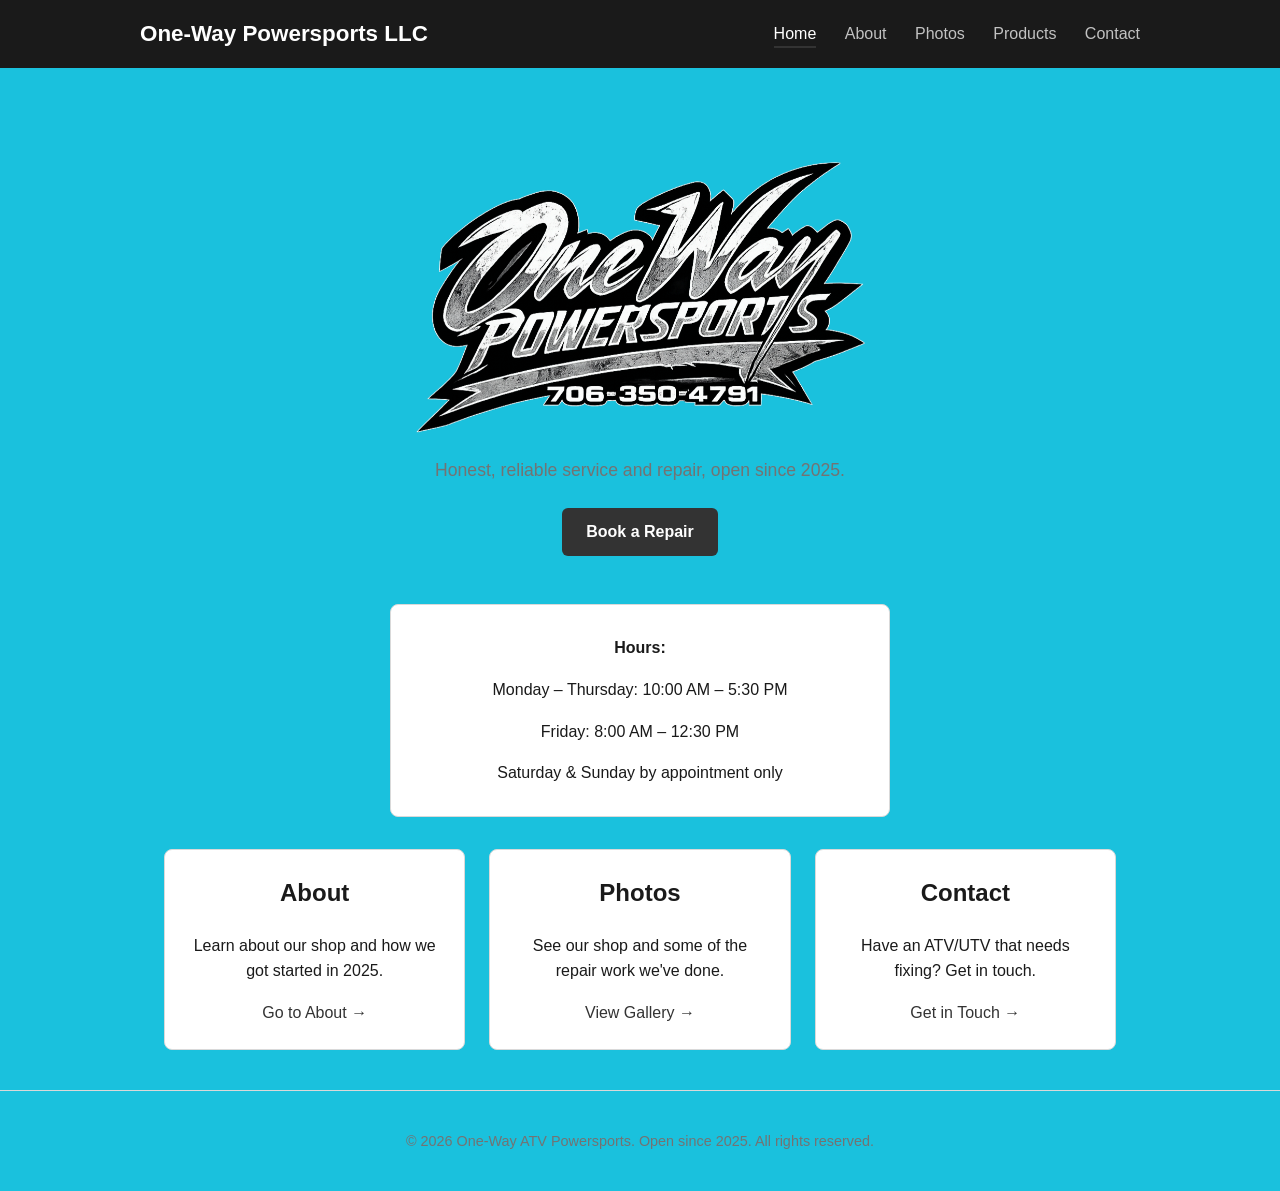
<file: index.html>
<!DOCTYPE html>
<html lang="en">
<head>
  <meta charset="UTF-8">
  <meta name="viewport" content="width=device-width, initial-scale=1.0">
  <title>Home | One-Way Powersports</title>
  <link rel="stylesheet" href="style.css">
  <style>
    .hero-logo {
      display: block;
      max-width: 480px;
      width: 90%;
      height: auto;
      margin: 0 auto 1rem;
    }
  </style>
</head>
<body>

  <header class="site-header">
    <div class="nav-wrap">
      <a href="index.html" class="brand">One-Way Powersports LLC</a>
      <nav class="nav-links">
        <a href="index.html" class="active">Home</a>
        <a href="about.html">About</a>
        <a href="photos.html">Photos</a>
        <a href="contracts.html">Products</a>
        <a href="contact.html">Contact</a>
      </nav>
    </div>
  </header>

  <main class="content">
    <section class="hero">
      <img src="oneway_logo.png" alt="One-Way Powersports" class="hero-logo">
      <p>Honest, reliable service and repair, open since 2025.</p>
      <a href="contact.html" class="btn">Book a Repair</a>
    </section>

    <section class="hours-banner">
      <p><strong>Hours:</strong></p>
      <p>Monday &ndash; Thursday: 10:00 AM &ndash; 5:30 PM</p>
      <p>Friday: 8:00 AM &ndash; 12:30 PM</p>
      <p>Saturday &amp; Sunday by appointment only</p>
    </section>

    <section class="highlights">
      <div class="card">
        <h2>About</h2>
        <p>Learn about our shop and how we got started in 2025.</p>
        <a href="about.html">Go to About &rarr;</a>
      </div>
      <div class="card">
        <h2>Photos</h2>
        <p>See our shop and some of the repair work we've done.</p>
        <a href="photos.html">View Gallery &rarr;</a>
      </div>
      <div class="card">
        <h2>Contact</h2>
        <p>Have an ATV/UTV that needs fixing? Get in touch.</p>
        <a href="contact.html">Get in Touch &rarr;</a>
      </div>
    </section>
  </main>

  <footer class="site-footer">
    <p>&copy; 2026 One-Way ATV Powersports. Open since 2025. All rights reserved.</p>
  </footer>

</body>
</html>
</file>
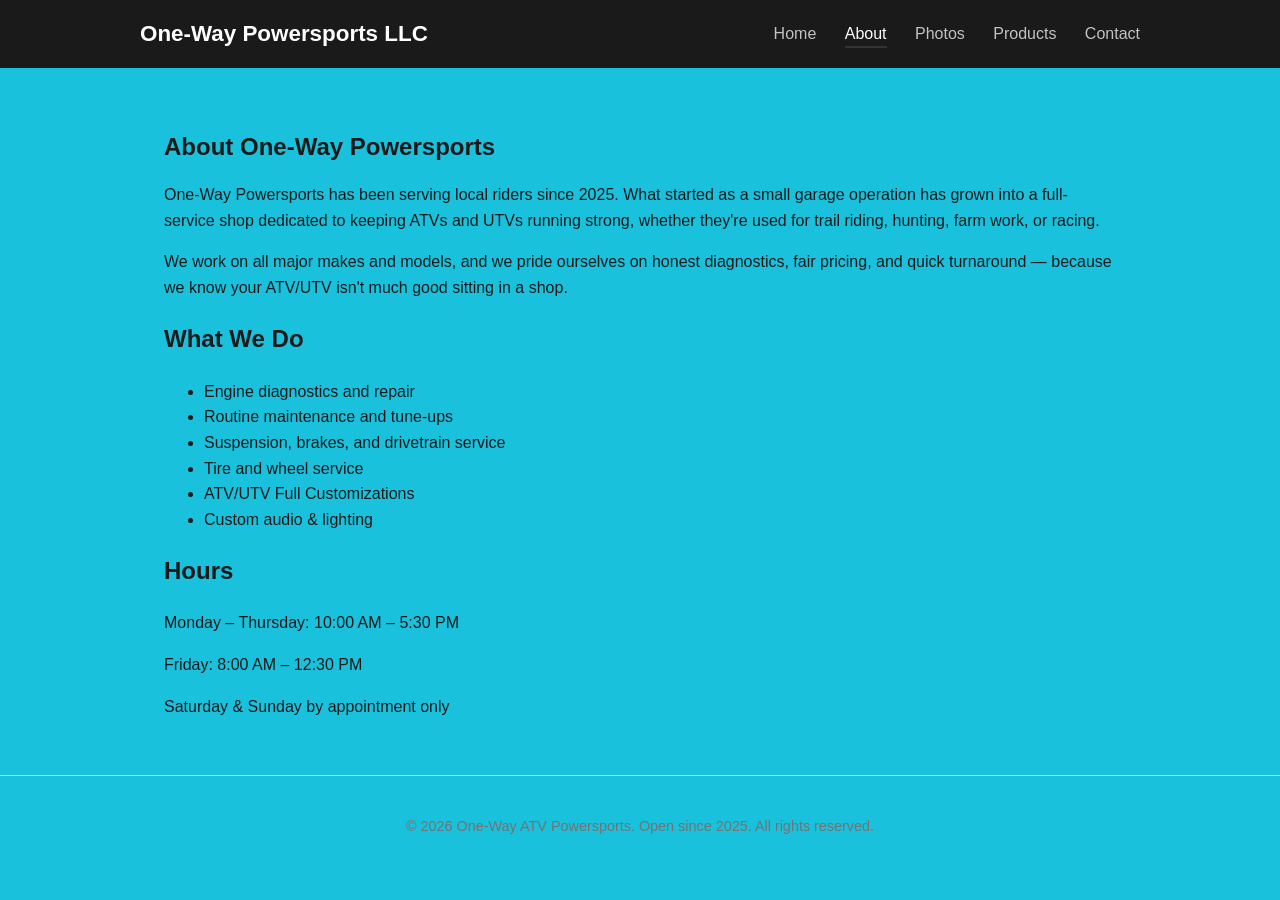
<file: about.html>
<!DOCTYPE html>
<html lang="en">
<head>
  <meta charset="UTF-8">
  <meta name="viewport" content="width=device-width, initial-scale=1.0">
  <title>About | One-Way Powersports</title>
  <link rel="stylesheet" href="style.css">
</head>
<body>

  <header class="site-header">
    <div class="nav-wrap">
      <a href="index.html" class="brand">One-Way Powersports LLC</a>
      <nav class="nav-links">
        <a href="index.html">Home</a>
        <a href="about.html" class="active">About</a>
        <a href="photos.html">Photos</a>
        <a href="contracts.html">Products</a>
        <a href="contact.html">Contact</a>
      </nav>
    </div>
  </header>

  <main class="content">
    <section class="page-section">
      <h1>About One-Way Powersports</h1>
      <p>
        One-Way Powersports has been serving local riders since 2025. What
        started as a small garage operation has grown into a full-service
        shop dedicated to keeping ATVs and UTVs running strong, whether they're used
        for trail riding, hunting, farm work, or racing.
      </p>
      <p>
        We work on all major makes and models, and we pride ourselves on
        honest diagnostics, fair pricing, and quick turnaround — because we
        know your ATV/UTV isn't much good sitting in a shop.
      </p>

      <h2>What We Do</h2>
      <ul>
        <li>Engine diagnostics and repair</li>
        <li>Routine maintenance and tune-ups</li>
        <li>Suspension, brakes, and drivetrain service</li>
        <li>Tire and wheel service</li>
        <li>ATV/UTV Full Customizations</li>
        <li>Custom audio &amp; lighting</li>
      </ul>

      <h2>Hours</h2>
      <p>Monday &ndash; Thursday: 10:00 AM &ndash; 5:30 PM</p>
      <p>Friday: 8:00 AM &ndash; 12:30 PM</p>
      <p>Saturday &amp; Sunday by appointment only</p>
    </section>
  </main>

  <footer class="site-footer">
    <p>&copy; 2026 One-Way ATV Powersports. Open since 2025. All rights reserved.</p>
  </footer>

</body>
</html>
</file>
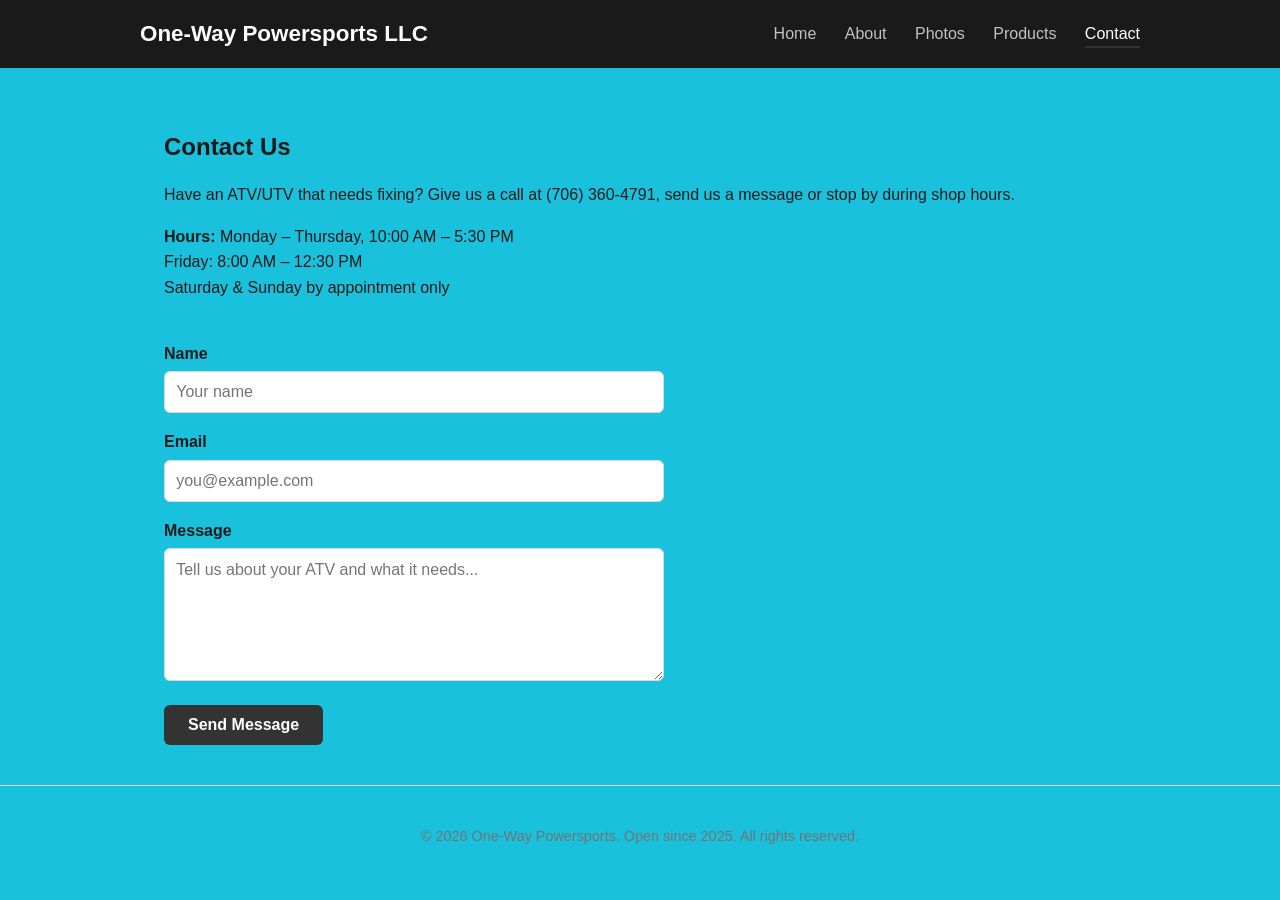
<file: contact.html>
<!DOCTYPE html>
<html lang="en">
<head>
  <meta charset="UTF-8">
  <meta name="viewport" content="width=device-width, initial-scale=1.0">
  <title>Contact | One-Way Powersports</title>
  <link rel="stylesheet" href="style.css">
</head>
<body>

  <header class="site-header">
    <div class="nav-wrap">
      <a href="index.html" class="brand">One-Way Powersports LLC</a>
      <nav class="nav-links">
        <a href="index.html">Home</a>
        <a href="about.html">About</a>
        <a href="photos.html">Photos</a>
        <a href="contracts.html">Products</a>
        <a href="contact.html" class="active">Contact</a>
      </nav>
    </div>
  </header>

  <main class="content">
    <section class="page-section">
      <h1>Contact Us</h1>
      <p>Have an ATV/UTV that needs fixing? Give us a call at (706) 360-4791, send us a message or stop by during shop hours.</p>

      <p><strong>Hours:</strong> Monday &ndash; Thursday, 10:00 AM &ndash; 5:30 PM<br>
      Friday: 8:00 AM &ndash; 12:30 PM<br>
      Saturday &amp; Sunday by appointment only</p>

      <div class="flash-container">
        <div id="flash-success" class="flash flash-success">Thanks for your message! We'll get back to you soon.</div>
        <div id="flash-error" class="flash flash-error">Please fill out all fields before sending.</div>
      </div>

      <form class="contact-form" id="contact-form" method="POST" action="/submit">
        <label for="name">Name</label>
        <input type="text" id="name" name="name" placeholder="Your name" required>

        <label for="email">Email</label>
        <input type="email" id="email" name="email" placeholder="you@example.com" required>

        <label for="message">Message</label>
        <textarea id="message" name="message" rows="6" placeholder="Tell us about your ATV and what it needs..." required></textarea>

        <button type="submit" class="btn">Send Message</button>
      </form>
    </section>
  </main>

  <footer class="site-footer">
    <p>&copy; 2026 One-Way Powersports. Open since 2025. All rights reserved.</p>
  </footer>

  <script>
    // Show a flash message based on ?status=success or ?status=error in the URL.
    // (app.py redirects here with that query parameter after handling the form.)
    const params = new URLSearchParams(window.location.search);
    const status = params.get('status');
    if (status === 'success') {
      document.getElementById('flash-success').classList.add('show');
    } else if (status === 'error') {
      document.getElementById('flash-error').classList.add('show');
    }
  </script>

</body>
</html>
</file>
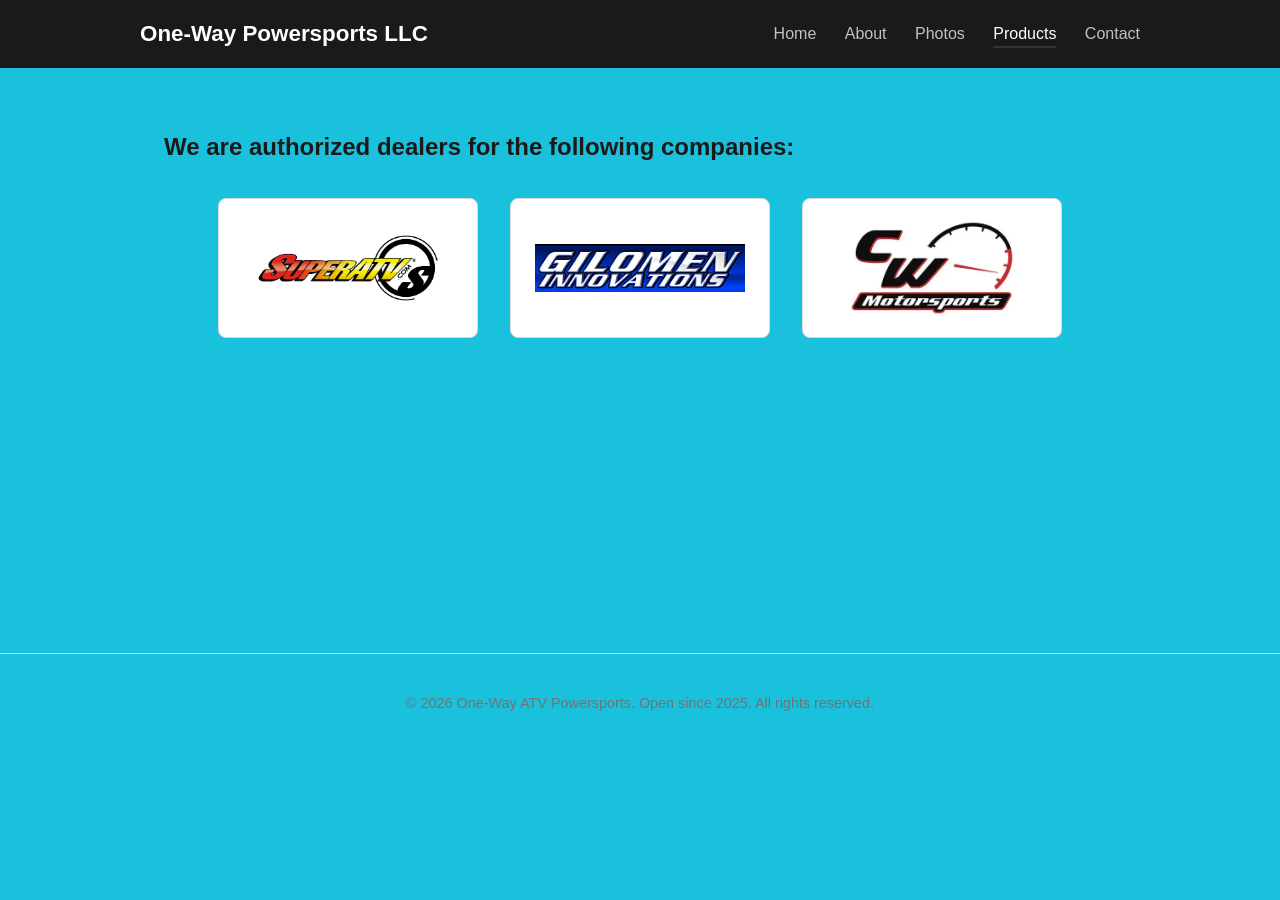
<file: contracts.html>
<!DOCTYPE html>
<html lang="en">
<head>
  <meta charset="UTF-8">
  <meta name="viewport" content="width=device-width, initial-scale=1.0">
  <title>Contracts | One-Way Powersports LLC</title>
  <link rel="stylesheet" href="style.css">
</head>
<body>
  <header class="site-header">
    <div class="nav-wrap">
      <a href="index.html" class="brand">One-Way Powersports LLC</a>
      <nav class="nav-links">
        <a href="index.html">Home</a>
        <a href="about.html">About</a>
        <a href="photos.html">Photos</a>
        <a href="contracts.html" class="active">Products</a>
        <a href="contact.html">Contact</a>
      </nav>
    </div>
  </header>
  <main class="content">
    <section class="page-section">
      <h1>We are authorized dealers for the following companies:</h1>
      <ul class="dealer-list">
        <li>
          <img src="superatv_logo.webp" alt="SuperATV logo" class="dealer-logo">
        </li>
        <li>
          <img src="gilomen_logo.png" alt="Gilomen Innovations logo" class="dealer-logo">
        </li>
        <li>
          <img src="cw_motorsports_logo.webp" alt="CW Motorsports logo" class="dealer-logo">
        </li>
      </ul>
    </section>
  </main>
  <footer class="site-footer">
    <p>&copy; 2026 One-Way ATV Powersports. Open since 2025. All rights reserved.</p>
  </footer>
</body>
</html>
</file>
<file: style.css>
/* ---------- Base ---------- */
:root {
  --primary: #1a1a1a;
  --accent: #333333;
  --accent-dark: #000000;
  --bg: #1AC1DD;
  --text: #1a1a1a;
  --muted: #737373;
  --card-bg: #ffffff;
  --border: #d9d9d9;
}
 
* {
  box-sizing: border-box;
}
 
body {
  margin: 0;
  font-family: 'Segoe UI', Helvetica, Arial, sans-serif;
  background: var(--bg);
  color: var(--text);
  line-height: 1.6;
}
 
a {
  color: var(--accent);
  text-decoration: none;
}
 
a:hover {
  color: var(--accent-dark);
}
 
/* ---------- Header / Nav ---------- */
.site-header {
  background: var(--primary);
  padding: 0 1.5rem;
}
 
.nav-wrap {
  max-width: 1000px;
  margin: 0 auto;
  display: flex;
  align-items: center;
  justify-content: space-between;
  padding: 1rem 0;
}
 
.brand {
  color: #ffffff;
  font-size: 1.4rem;
  font-weight: bold;
}
 
.brand:hover {
  color: #ffffff;
  opacity: 0.85;
}
 
.nav-links a {
  color: #c2c2c2;
  margin-left: 1.5rem;
  font-weight: 500;
  padding-bottom: 4px;
  border-bottom: 2px solid transparent;
}
 
.nav-links a:hover,
.nav-links a.active {
  color: #ffffff;
  border-bottom: 2px solid var(--accent);
}
 
/* ---------- Layout ---------- */
.content {
  max-width: 1000px;
  margin: 0 auto;
  padding: 2.5rem 1.5rem;
  min-height: 65vh;
}
 
.site-footer {
  text-align: center;
  padding: 1.5rem;
  color: var(--muted);
  font-size: 0.9rem;
  border-top: 1px solid var(--border);
}
 
/* ---------- Hero (Home) ---------- */
.hero {
  text-align: center;
  padding: 3rem 1rem;
}
 
.hero h1 {
  font-size: 2.4rem;
  margin-bottom: 0.5rem;
}
 
.hero p {
  color: var(--muted);
  font-size: 1.1rem;
  margin-bottom: 1.5rem;
}
 
.btn {
  display: inline-block;
  background: var(--accent);
  color: #ffffff;
  padding: 0.7rem 1.5rem;
  border-radius: 6px;
  font-weight: 600;
  border: none;
  cursor: pointer;
  font-size: 1rem;
}
 
.btn:hover {
  background: var(--accent-dark);
  color: #ffffff;
}
 
/* ---------- Hours banner ---------- */
.hours-banner {
  text-align: center;
  background: var(--card-bg);
  border: 1px solid var(--border);
  border-radius: 8px;
  padding: 0.9rem 1rem;
  max-width: 500px;
  margin: 0 auto 2rem;
  color: var(--text);
}
 
/* ---------- Cards ---------- */
.highlights {
  display: grid;
  grid-template-columns: repeat(auto-fit, minmax(220px, 1fr));
  gap: 1.5rem;
  margin-top: 2rem;
}
 
.card {
  background: var(--card-bg);
  border: 1px solid var(--border);
  border-radius: 8px;
  padding: 1.5rem;
  text-align: center;
}
 
.card h2 {
  margin-top: 0;
}
 
/* ---------- Generic page section ---------- */
.page-section h1 {
  margin-bottom: 1rem;
}
 
.page-section code {
  background: #ececec;
  padding: 0.15rem 0.4rem;
  border-radius: 4px;
  font-size: 0.9em;
}
 
/* ---------- Dealer Logos ---------- */
.dealer-list {
  list-style: none;
  display: flex;
  flex-wrap: wrap;
  align-items: center;
  justify-content: center;
  gap: 2rem;
  margin: 2rem 0 0;
  padding: 0;
}
 
.dealer-list li {
  background: var(--card-bg);
  border: 1px solid var(--border);
  border-radius: 8px;
  padding: 1rem 1.5rem;
  display: flex;
  align-items: center;
  justify-content: center;
  width: 260px;
  height: 140px;
}
 
.dealer-logo {
  max-width: 100%;
  max-height: 100%;
  width: auto;
  height: auto;
  object-fit: contain;
}
 
/* ---------- Gallery ---------- */
.gallery {
  display: grid;
  grid-template-columns: repeat(3, 1fr);
  gap: 1.5rem;
  margin-top: 2rem;
}
 
.gallery-item {
  text-align: center;
  min-width: 0;
}
 
.gallery-photo {
  width: 100%;
  max-width: 100%;
  aspect-ratio: 1 / 1;
  object-fit: cover;
  border-radius: 8px;
  display: block;
  cursor: pointer;
  transition: opacity 0.2s ease;
}
 
.gallery-photo:hover {
  opacity: 0.85;
}
 
/* ---------- Lightbox ---------- */
.lightbox {
  display: none;
  position: fixed;
  top: 0;
  left: 0;
  width: 100%;
  height: 100%;
  background: rgba(0, 0, 0, 0.9);
  z-index: 1000;
  align-items: center;
  justify-content: center;
  padding: 2rem;
  cursor: zoom-out;
}
 
.lightbox.show {
  display: flex;
}
 
.lightbox img {
  max-width: 100%;
  max-height: 100%;
  border-radius: 8px;
  box-shadow: 0 10px 40px rgba(0, 0, 0, 0.5);
}
 
.lightbox-close {
  position: fixed;
  top: 1.2rem;
  right: 1.8rem;
  color: #ffffff;
  font-size: 2.5rem;
  font-weight: bold;
  line-height: 1;
  cursor: pointer;
  z-index: 1001;
}
 
.lightbox-close:hover {
  color: #cccccc;
}
 
.placeholder-photo {
  aspect-ratio: 1 / 1;
  border-radius: 8px;
  background: linear-gradient(135deg, var(--accent), var(--primary));
  color: #ffffff;
  display: flex;
  align-items: center;
  justify-content: center;
  font-size: 2rem;
  font-weight: bold;
}
 
.caption {
  margin-top: 0.5rem;
  color: var(--muted);
}
 
/* ---------- Contact Form ---------- */
.contact-form {
  display: flex;
  flex-direction: column;
  max-width: 500px;
  margin-top: 1.5rem;
}
 
.contact-form label {
  font-weight: 600;
  margin-top: 1rem;
  margin-bottom: 0.3rem;
}
 
.contact-form input,
.contact-form textarea {
  padding: 0.7rem;
  border: 1px solid var(--border);
  border-radius: 6px;
  font-size: 1rem;
  font-family: inherit;
}
 
.contact-form input:focus,
.contact-form textarea:focus {
  outline: none;
  border-color: var(--accent);
}
 
.contact-form .btn {
  margin-top: 1.5rem;
  align-self: flex-start;
}
 
/* ---------- Flash / status messages ---------- */
.flash-container {
  margin-bottom: 1.5rem;
}
 
.flash {
  padding: 0.8rem 1rem;
  border-radius: 6px;
  margin-bottom: 0.5rem;
  font-weight: 500;
  display: none;
}
 
.flash.show {
  display: block;
}
 
.flash-success {
  background: #f0f0f0;
  color: #1a1a1a;
  border: 1px solid #b3b3b3;
}
 
.flash-error {
  background: #1a1a1a;
  color: #ffffff;
  border: 1px solid #000000;
}
 
/* ---------- Responsive ---------- */
@media (max-width: 600px) {
  .nav-wrap {
    flex-direction: column;
    align-items: flex-start;
    gap: 0.5rem;
  }
  .nav-links a {
    margin-left: 0;
    margin-right: 1rem;
  }
  .gallery {
    grid-template-columns: repeat(2, 1fr);
  }
}
</file>
